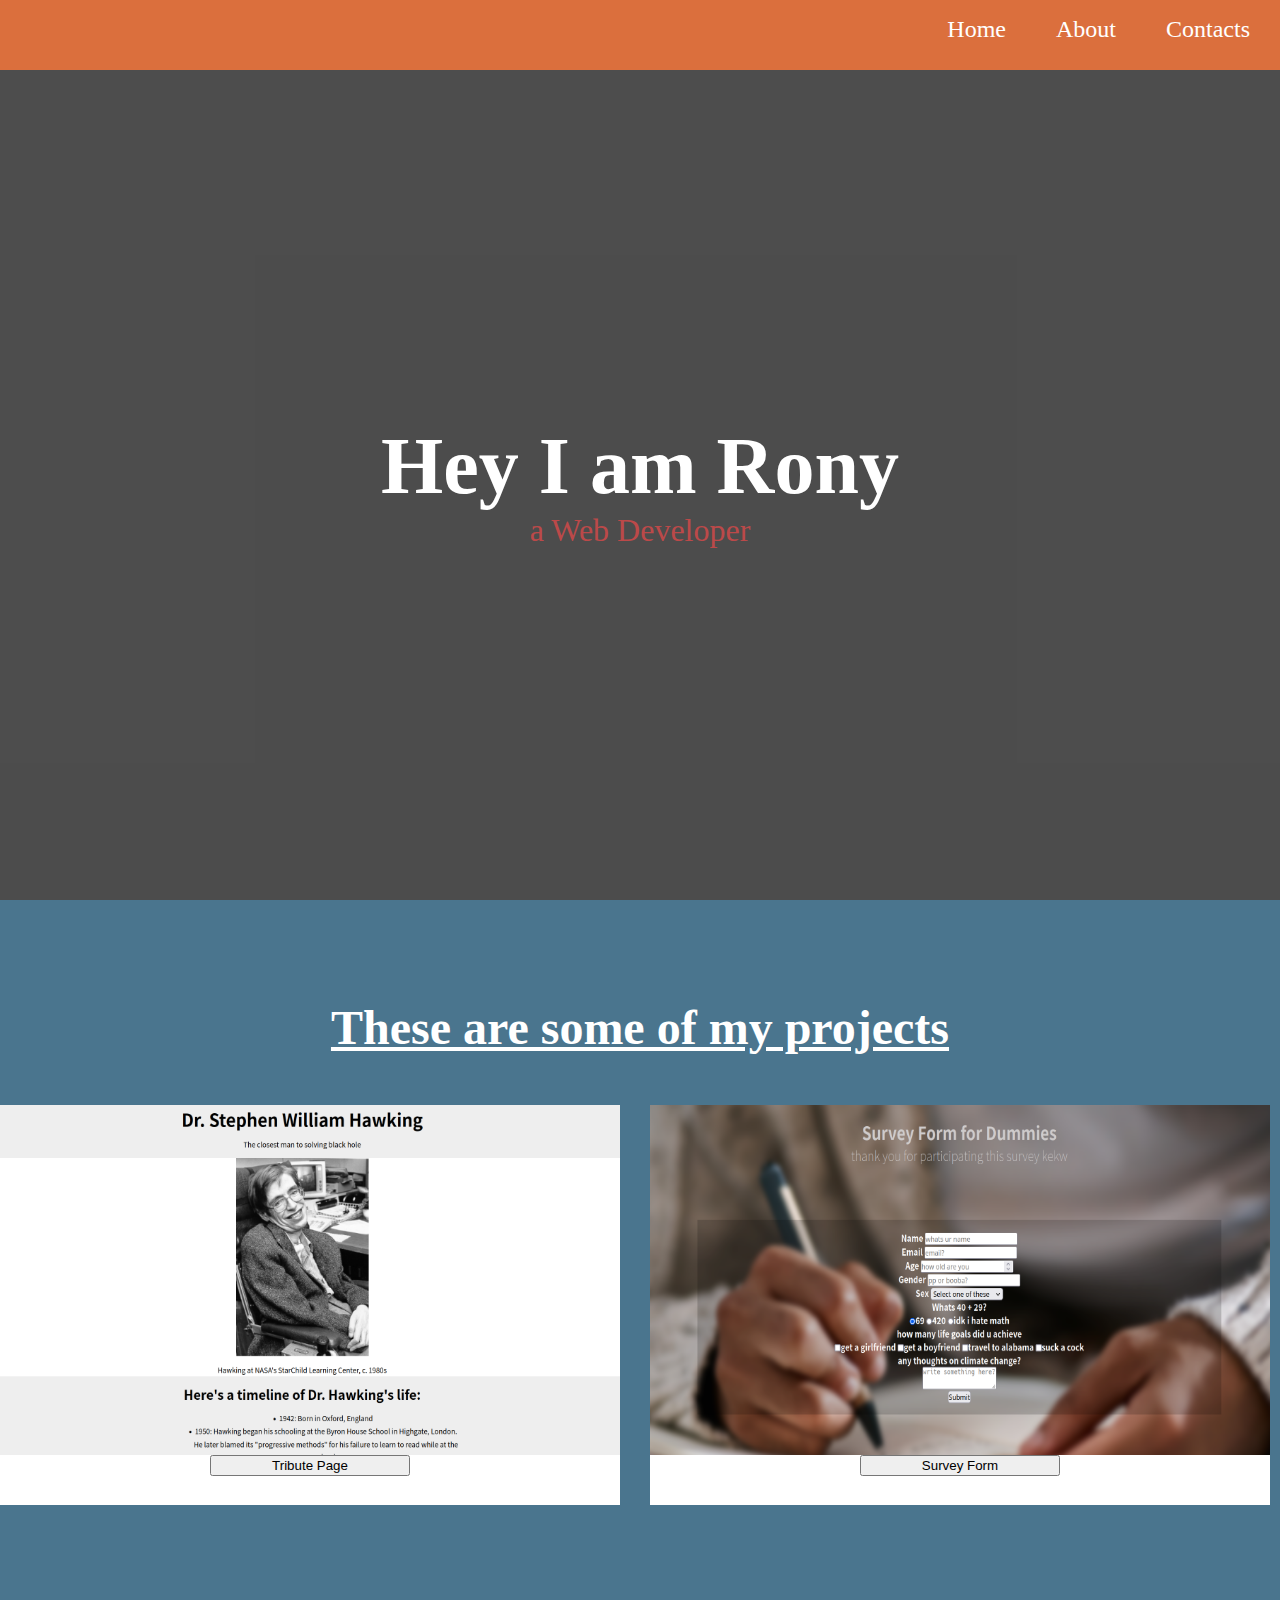
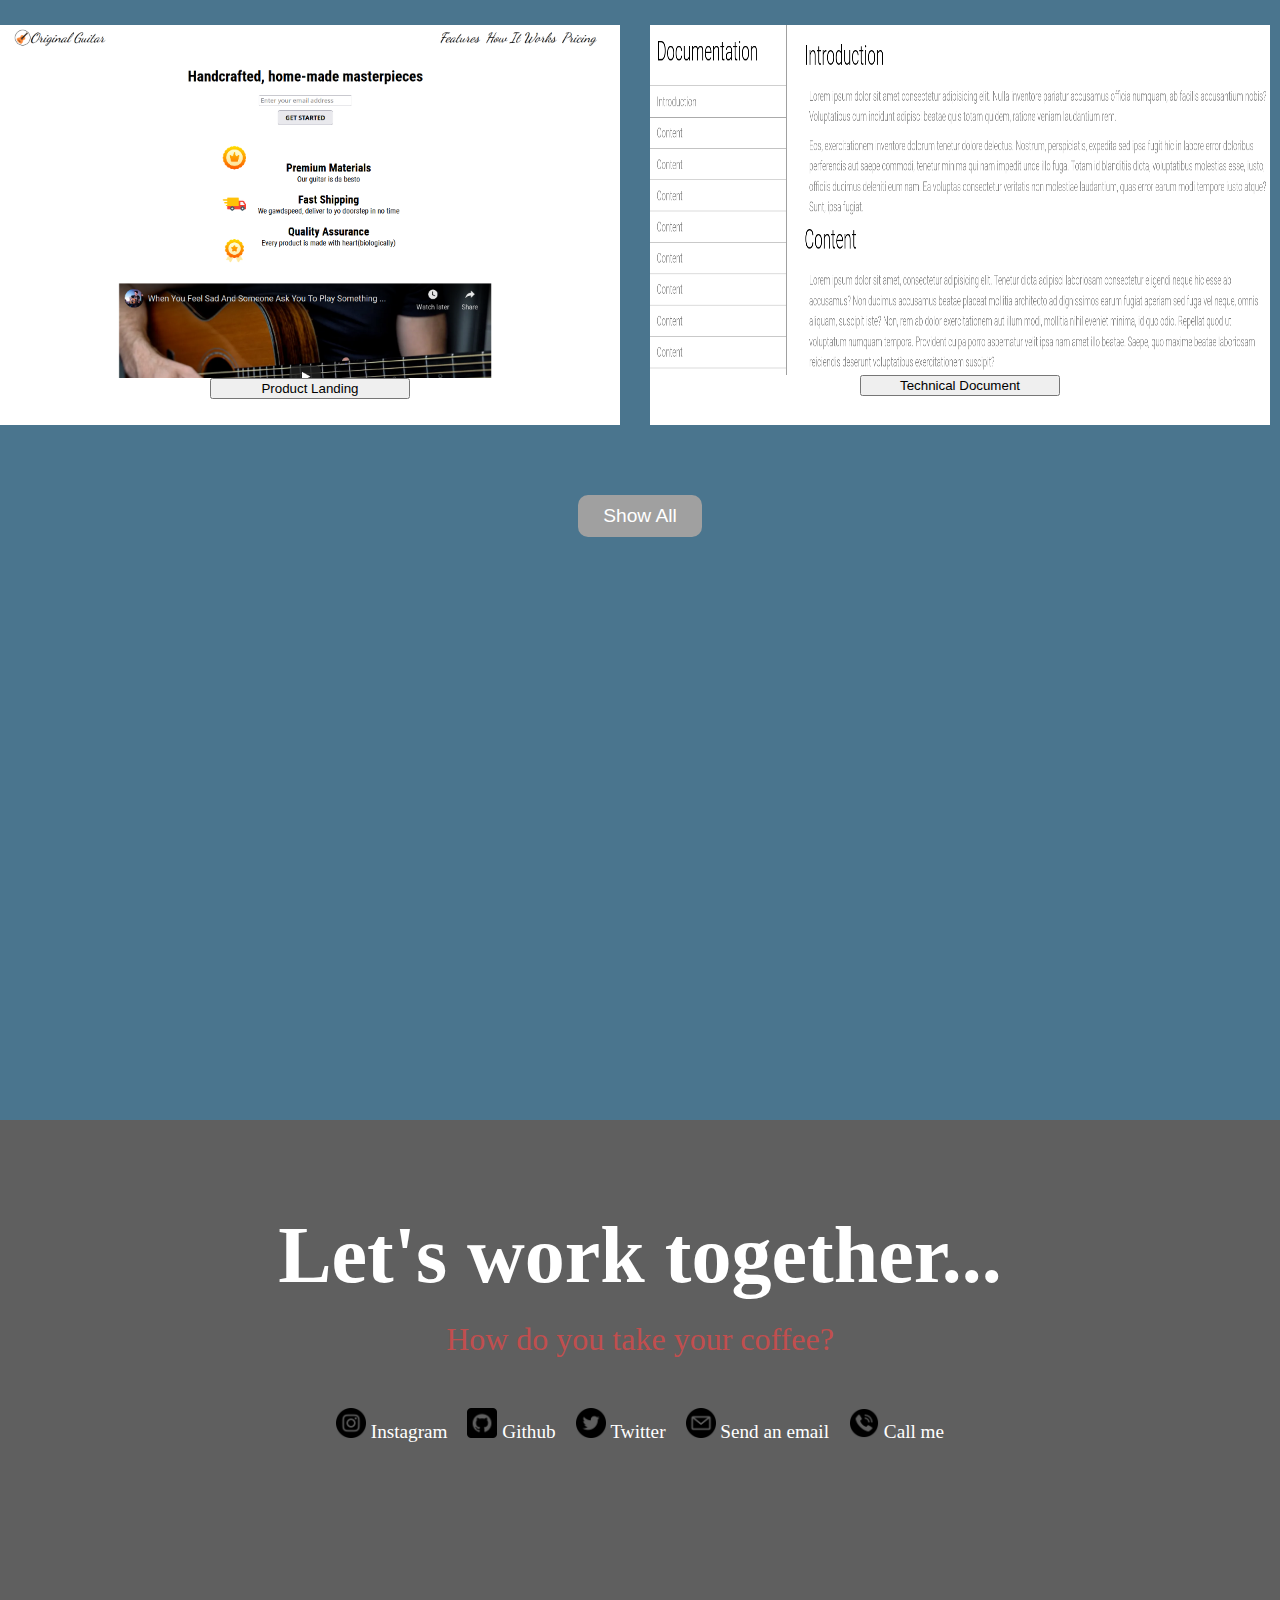
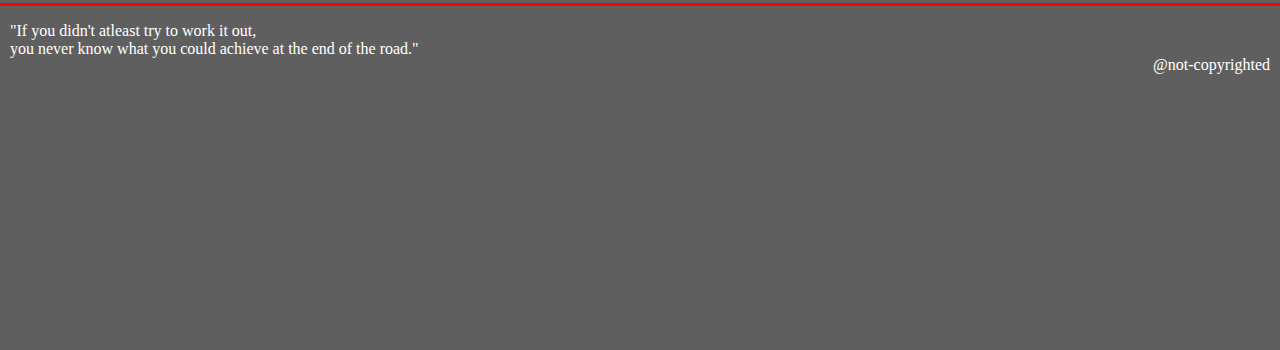
<file: index.html>
<!DOCTYPE html>
<html lang="en">
  <head>
    <meta charset="UTF-8" />
    <title>Rony L. | Portfolio</title>
    <link rel="stylesheet" type="text/css" href="main.css" />
  </head>
  <body>
    <header>
      <nav id="navigation">
        <ul id="navbar">
          <li><a href="#introduction" class="navlinks">Home</a></li>
          <li><a href="#about" class="navlinks">About</a></li>
          <li><a href="#contacts" class="navlinks">Contacts</a></li>
        </ul>
      </nav>
    </header>

    <section id="introduction">
      <div class="headerlayouts">
        <h1 class="headeritems topic">Hey I am Rony</h1>
        <span class="headeritems topic-desc">a Web Developer</span>
      </div>
    </section>

    <main>
      <h2 id="about">These are some of my projects</h2>
      <div class="projects">
        <a
          href="https://codepen.io/ronylee/pen/qBXVEMg"
          target="_blank"
          class="box box1"
        >
          <img
            src="https://ronylee11.github.io/assets/tribute.png"
            alt="tribute-page"
          />
          <div class="cardtext">
            <button>Tribute Page</button>
          </div>
        </a>
        <a
          href="https://codepen.io/ronylee/pen/poWLrBp"
          target="_blank"
          class="box box1"
        >
          <img
            src="https://ronylee11.github.io/assets/survey.png"
            alt="survey-form"
          />
          <div class="cardtext">
            <button>Survey Form</button>
          </div>
        </a>
        <a
          href="https://codepen.io/ronylee/pen/ZEXxgMa"
          target="_blank"
          class="box box1"
        >
          <img
            src="https://ronylee11.github.io/assets/productlanding.png"
            alt="product-landing"
          />
          <div class="cardtext">
            <button>Product Landing</button>
          </div>
        </a>
        <a
          href="https://codepen.io/ronylee/pen/WNXovdv"
          target="_blank"
          class="box box1"
        >
          <img
            src="https://ronylee11.github.io/assets/techdoc.png"
            alt="tech-doc"
          />
          <div class="cardtext">
            <button>Technical Document</button>
          </div>
        </a>
      </div>

      <form href="https://codepen.io/ronylee" target="_blank" id="button">
        <button>Show All</button>
      </form>
    </main>

    <footer id="contacts">
      <div class="footer-stuff">
        <h2 class="headeritems topic center-text">Let's work together...</h2>
        <span class="footeritems headeritems topic-desc center-text"
          >How do you take your coffee?</span
        >
      </div>

      <nav class="footeritems social-navs">
        <div class="flex">
          <div>
            <a
              id="instagram"
              href="https://www.instagram.com/rongyil33"
              target="_blank"
            >
              <img
                src="https://ronylee11.github.io/assets/instagram.png"
                alt="ig-icon"
              />
              <label for="instagram">Instagram</label>
            </a>
          </div>
          <div>
            <a id="github" href="https://github.com/ronylee11">
              <img
                src="https://ronylee11.github.io/assets/github.png"
                alt="github-icon"
              />
              <label for="github">Github</label>
            </a>
          </div>
          <div>
            <a id="twitter" href="https://twitter.com/rongyil33">
              <img
                src="https://ronylee11.github.io/assets/twitter.png"
                alt="twitter-icon"
              />
              <label for="twitter">Twitter</label>
            </a>
          </div>
          <div>
            <a id="mail" href="mailto:rongyil33@gmail.com">
              <img
                src="https://ronylee11.github.io/assets/email.png"
                alt="email-icon"
              />
              <label for="mail">Send an email</label>
            </a>
          </div>
          <div>
            <a id="call" href="tel:+6010-273-6440">
              <img
                src="https://ronylee11.github.io/assets/call.png"
                alt="call-icon"
              />
              <label for="call">Call me</label>
            </a>
          </div>
        </div>
      </nav>
      <div class="footer-blockquote footer-stuff">
        <blockquote>
          "If you didn't atleast try to work it out, <br />you never know what
          you could achieve at the end of the road."
        </blockquote>
        <span>@not-copyrighted</span>
      </div>
    </footer>
  </body>
</html>
</file>
<file: main.css>
html,
body {
  margin: 0;
  padding: 0;
  overflow-x: hidden;
  scroll-behavior: smooth;
}

header {
  position: fixed;
  width: 100%;
  height: 70px;
  background-color: hsl(19 69% 55%);
  z-index: 1;
  display: flex;
  justify-content: flex-end;
}

#navbar {
  list-style: none;
  display: flex;
  align-items: center;
}

#navbar .navlinks {
  text-decoration: none;
  color: white;
  font-size: 1.5em;
  margin-right: 10px;
  padding: 5px 20px;
}

#introduction {
  background-color: hsl(0 0% 0% / 0.7);
  height: 100vh;
}

.headerlayouts {
  height: calc(100vh - 70px);
  width: 100%;
  position: relative;
  top: 70px;
  display: flex;
  flex-direction: column;
  justify-content: center;
  align-items: center;
}

.headeritems {
  height: auto;
}

.topic {
  color: white;
  margin: 0;
  font-size: 5em;
}

.topic-desc {
  color: #e24949c2;
  font-size: 2em;
}

.center-text {
  text-align: center;
  display: block;
}

main {
  min-height: 200vh;
  padding-bottom: 20px;
  background-color: #1b5170ca;
}

main h2 {
  margin: 0;
  padding-top: 100px;
  text-align: center;
  color: white;
  font-size: 3em;
  text-decoration: underline;
}

main .projects {
  /*height: calc(100vh - 200px);*/
  gap: 20px;
  display: flex;
  flex-direction: column;
  align-items: center;
  /*justify-content: center;*/
  width: 100%;
  margin-bottom: 20px;
}

main .projects .box {
  background-color: white;
  min-height: 400px;
  width: 80%;
  display: flex;
  flex-direction: column;
}

@media screen and (min-width: 800px) {
  main .projects {
    display: grid;
    grid-template-columns: 1fr 1fr;
    grid-auto-rows: 500px;
  }

  main .projects .box {
    width: calc(50vw - 20px);
  }
}

.box img {
  width: auto;
  min-height: 350px;
}

.box blockquote {
  position: relative;
  top: 5em;
  border-top: 1px red solid;
  width: 100%;
  margin: 0;
  display: flex;
  justify-content: center;
}

.cardtext {
  width: 100%;
  height: 100%;
  display: flex;
  align-items: center;
  justify-content: center;
}

.box button {
  width: 200px;
  margin: 0;
  display: flex;
  justify-content: center;
  align-items: center;
}

.box span {
  color: black;
  /* position: relative; */
  /* top: 20px; */
}

#button button {
  color: white;
  font-weight: 500;
  font-size: 1.2em;
  text-align: center;
  padding: 10px 25px;
  margin: 0 auto;
  display: block;
  /*position: relative;*/
  /*bottom: -80vh;*/
  background-color: #a0a0a0;
  border: none;
  border-radius: 10px;
  transition: 0.5s;
}

#button button:hover {
  cursor: pointer;
  padding: 12px 27px;
  background-color: #5f5f5f;
}

footer {
  background-color: #5f5f5f;
  height: calc(100vh - 70px);
}

.flex {
  display: flex;
  gap: 20px;
  justify-content: center;
}

footer .social-navs label,
a {
  text-decoration: none;
  color: white;
}

footer div:nth-of-type(1) {
  padding-bottom: 20px;
}

.social-navs {
  font-size: 1.2em;
  width: 100vw;
  padding: 0;
  margin: 0;
  position: relative;
  top: 80px;
}

.social-navs img {
  width: 30px;
}

.social-navs label {
  display: none;
}

@media (min-width: 800px) {
  .social-navs label {
    display: inline-block;
  }
}

.footer-stuff {
  padding: 20px 40px 60px;
  position: relative;
  top: 70px;
}

.footeritems {
  padding: 20px 0px 0px;
}

.footer-blockquote {
  border-top: 3px solid red;
  color: white;
  display: flex;
  justify-content: space-between;
  align-items: flex-end;
  padding: 0 10px;
}

@media (min-width: 930px) {
  .footer-blockquote {
    position: relative;
    top: 200px;
  }
}

@media (max-width: 533px) {
  .footer-blockquote {
    display: none;
  }
}

.footer-blockquote blockquote {
  margin-left: 0;
}
</file>
